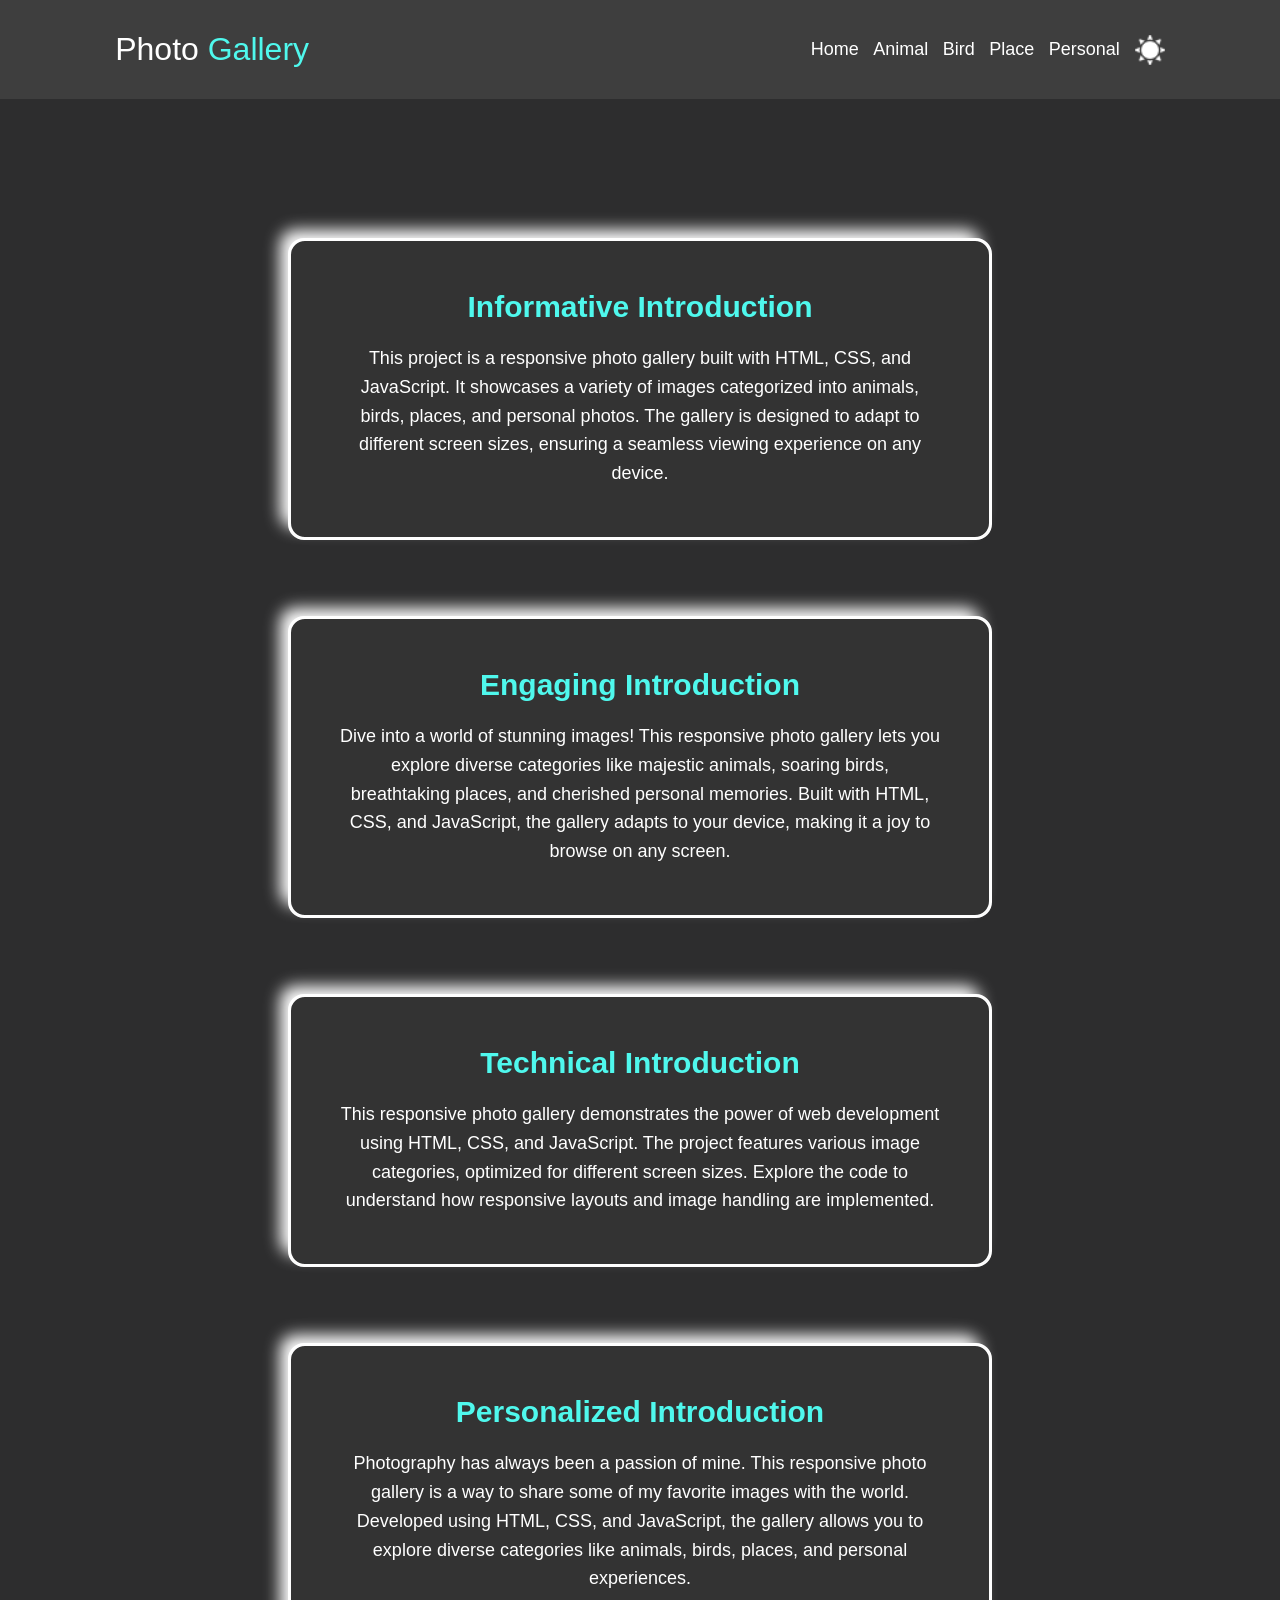
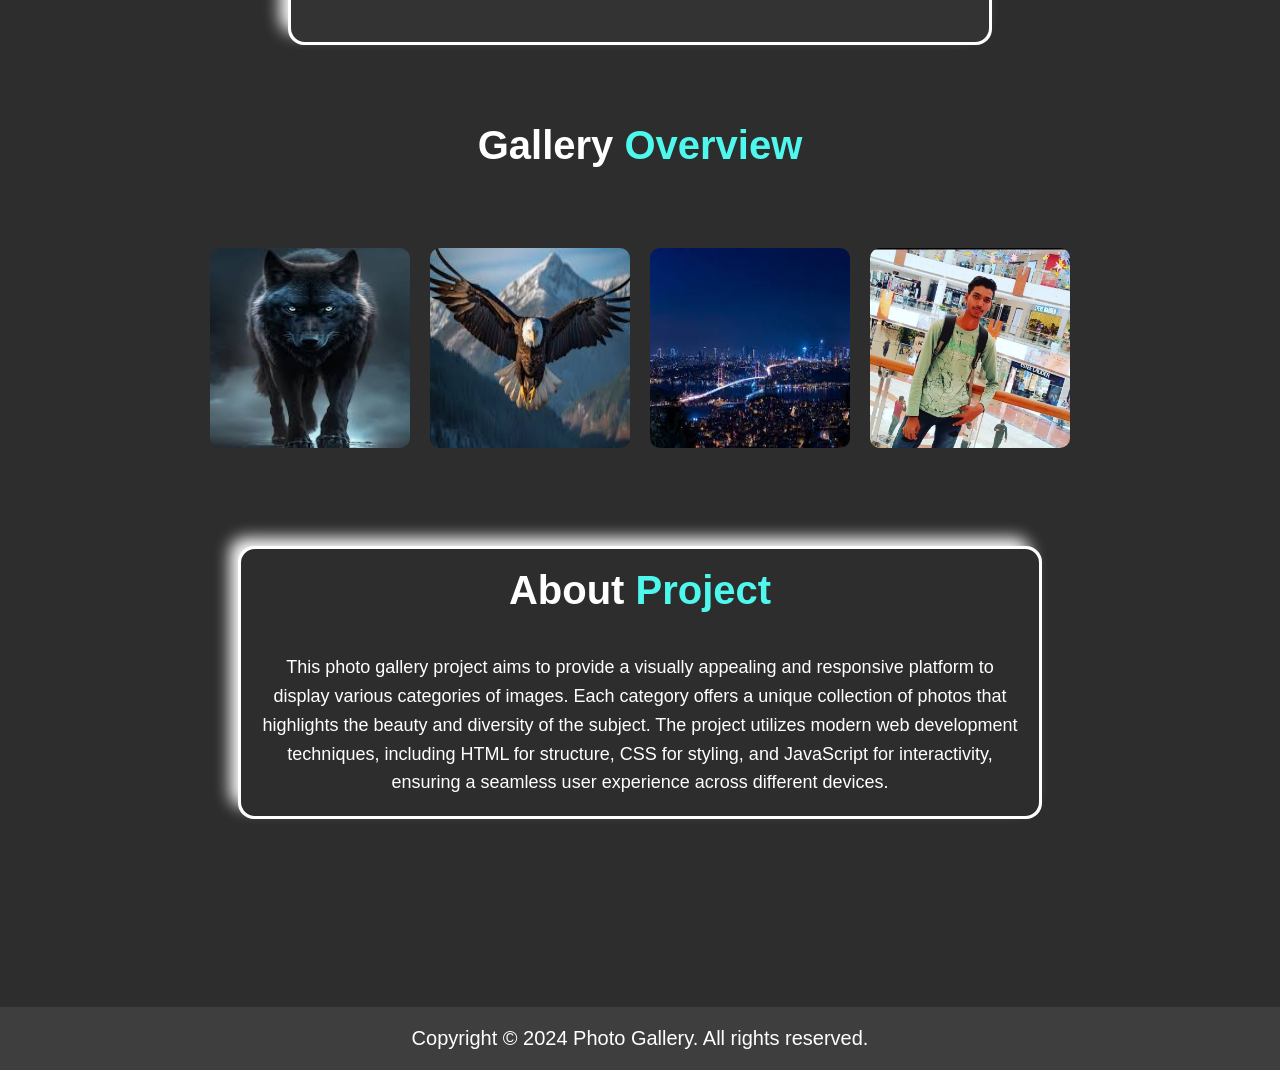
<file: NTCC/index.html>
<!DOCTYPE html>
<html lang="en">

<head>
    <meta charset="UTF-8">
    <meta name="viewport" content="width=device-width, initial-scale=1.0">
    <link rel="stylesheet" href="index.css">
    <title>Photo Gallery</title>
    <link rel="icon" href="wolf.jpeg">
</head>

<body>
        <header>
            <nav>
                <div class="container">
                    <div class="logo">
                        <a>Photo <span>Gallery</span></a>
                    </div>
                    <div class="item">
                        <div class="list">
                            <ul>
                                <li><a id="Home" href="#home">Home</a></li>
                                <li><a id="Animal" href="animal.html">Animal</a></li>
                                <li><a id="Bird" href="bird.html">Bird</a></li>
                                <li><a id="Place" href="place.html">Place</a></li>
                                <li><a id="Personal" href="personal.html">Personal</a></li>
                            </ul>
                        </div>
                        <div class="mode">
                            <input type="checkbox" checked="check" id="check">
                            <img id="sun" src="sun.png" alt="Light Mode" >
                            <img id="moon" src="moon.png" alt="Dark Mode">
                        </div>
                        <div class="hamburger">
                            <div class="bar"></div>
                        </div>
                    </div>
                </div>
            </nav>
        </header>

    <section class="introduction informative" id="home">
        <div class="container " id="top">
            <h1>Informative Introduction</h1>
            <p>This project is a responsive photo gallery built with HTML, CSS, and JavaScript. It showcases a variety of images categorized into animals, birds, places, and personal photos. The gallery is designed to adapt to different screen sizes, ensuring a seamless viewing experience on any device.</p>
        </div>

        <div class="container">
            <h1>Engaging Introduction</h1>
            <p>Dive into a world of stunning images! This responsive photo gallery lets you explore diverse categories like majestic animals, soaring birds, breathtaking places, and cherished personal memories. Built with HTML, CSS, and JavaScript, the gallery adapts to your device, making it a joy to browse on any screen.</p>
        </div>

        <div class="container">
            <h1>Technical Introduction</h1>
            <p>This responsive photo gallery demonstrates the power of web development using HTML, CSS, and JavaScript. The project features various image categories, optimized for different screen sizes. Explore the code to understand how responsive layouts and image handling are implemented.</p>
        </div>

        <div class="container">
            <h1>Personalized Introduction</h1>
            <p>Photography has always been a passion of mine. This responsive photo gallery is a way to share some of my favorite images with the world. Developed using HTML, CSS, and JavaScript, the gallery allows you to explore diverse categories like animals, birds, places, and personal experiences.</p>
        </div>
    </section>

    <section class="gallery-overview">
        <div class="container">
            <h2>Gallery <span>Overview</span></h2>
            <div class="gallery">
                <div class="gallery-item">
                    <a href="animal.html">
                        <img src="./Animal/wolf.jpeg" alt="Animal">
                        <div class="gallery-item-info">
                            <h3>Animals</h3>
                        </div>
                    </a>
                </div>
                <div class="gallery-item">
                    <a href="bird.html">
                        <img src="./Bird/bird9.jpeg" alt="Bird">
                        <div class="gallery-item-info">
                            <h3>Birds</h3>
                        </div>
                    </a>
                </div>
                <div class="gallery-item">
                    <a href="place.html">
                        <img src="./Place/istanbul.jpeg" alt="Place">
                        <div class="gallery-item-info">
                            <h3>Places</h3>
                        </div>
                    </a>
                </div>
                <div class="gallery-item">
                    <a href="personal.html">
                        <img src="profile pic2.jpg" alt="Personal">
                        <div class="gallery-item-info">
                            <h3>Personal</h3>
                        </div>
                    </a>
                </div>
            </div>
        </div>
    </section>

    <section class="about-project">
        <div class="container">
            <h2>About <span>Project</span></h2>
            <p>This photo gallery project aims to provide a visually appealing and responsive platform to display various categories of images. Each category offers a unique collection of photos that highlights the beauty and diversity of the subject. The project utilizes modern web development techniques, including HTML for structure, CSS for styling, and JavaScript for interactivity, ensuring a seamless user experience across different devices.</p>
        </div>
    </section>

    <footer>
        <div class="container">
            <p>Copyright &copy; 2024 Photo Gallery. All rights reserved.</p>
        </div>
    </footer>

    <script src="index.js"></script>
</body>

</html>
</file>
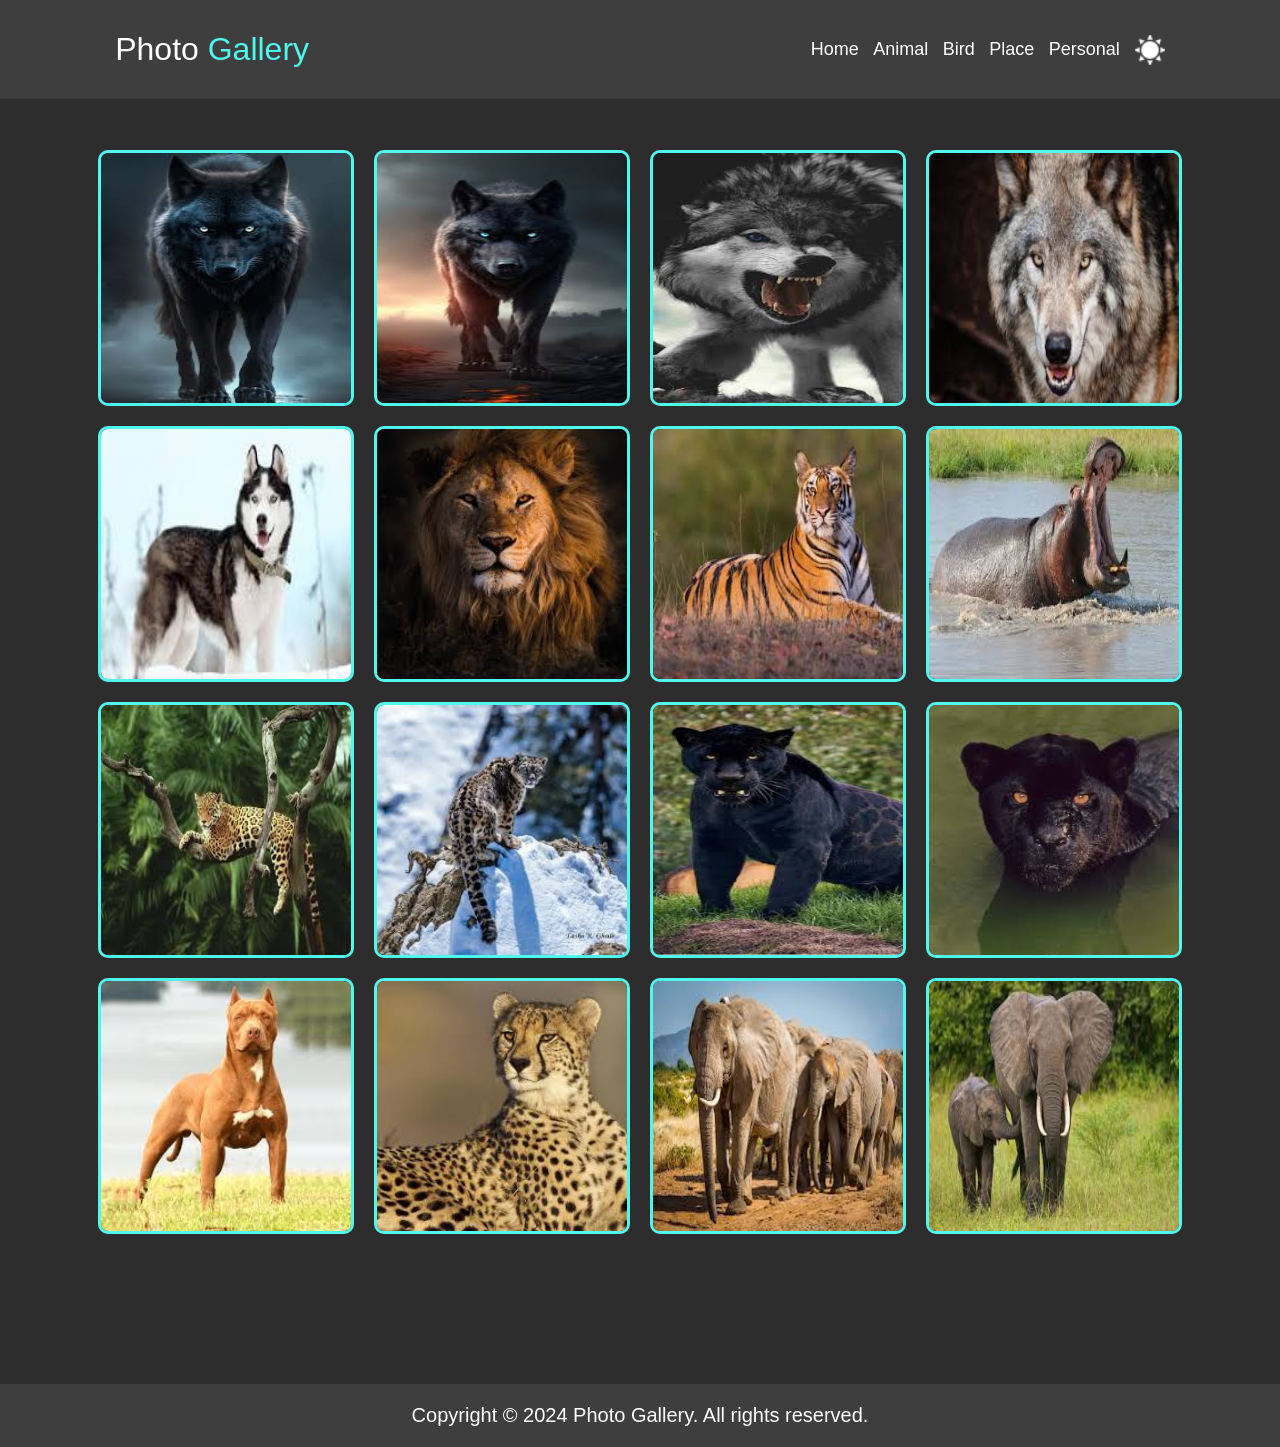
<file: NTCC/animal.html>
<!DOCTYPE html>
<html lang="en">

<head>
    <meta charset="UTF-8">
    <meta name="viewport" content="width=device-width, initial-scale=1.0">
    <title>Photo Gallery</title>
    <link rel="stylesheet" href="second.css">
</head>

<body>

    <header>
        <nav>
            <div class="container">
                <div class="logo">
                    <a>Photo <span>Gallery</span></a>
                </div>
                <div class="item">
                    <div class="list">
                        <ul>
                            <li><a id="Home" href="index.html">Home</a></li>
                            <li><a id="Animal" href="#animal">Animal</a></li>
                            <li><a id="Bird" href="bird.html">Bird</a></li>
                            <li><a id="Place" href="place.html">Place</a></li>
                            <li><a id="Personal" href="personal.html">Personal</a></li>
                        </ul>
                    </div>
                    <div class="mode">
                        <input type="checkbox" checked="check" id="check">
                        <img id="sun" src="sun.png" alt="Light Mode">
                        <img id="moon" src="moon.png" alt="Dark Mode">
                    </div>
                    <div class="hamburger">
                        <div class="bar"></div>
                    </div>
                </div>
            </div>
        </nav>
    </header>

    <main class="Animal" id="animal">
        <div class="photogallery">

            <div class="image">
                <img src="./Animal/wolf.jpeg" alt="Wolf">
            </div>
            <div class="image">
                <img src="./Animal/wolf1.jpeg" alt="Wolf">
            </div>

                <div class="image">
                    <img src="./Animal/wolf2.jpeg" alt="Wolf">
                </div>
                <div class="image">
                    <img src="./Animal/wolf3.jpeg" alt="Wolf">
                </div>

                <div class="image">
                    <div>
                        <img src="./Animal/husky.jpeg" alt="Husky">
                    </div>
                </div>
                <div class="image">
                    <div>
                        <img src="./Animal/lion.jpeg" alt="Lion">
                    </div>
                </div>
                <div class="image">
                    <div>
                        <img src="./Animal/tiger.jpeg" alt="Tiger">
                    </div>
                </div>
                <div class="image">
                    <div>
                        <img src="./Animal/hipo.jpeg" alt="Hipo">
                    </div>
                </div>

                <div class="image">
                    <div>
                        <img src="./Animal/jaguar.jpeg" alt="Jaguar">
                    </div>
                </div>
                <div class="image">
                    <div>
                        <img src="./Animal/snowleapad.jpeg" alt="Snowleapad">
                    </div>
                </div>
                <div class="image">
                    <div>
                        <img src="./Animal/black panther.jpeg" alt="Black Panther">
                    </div>
                </div>
                <div class="image">
                    <div>
                        <img src="./Animal/black panther (2).jpeg" alt="Black Panther">
                    </div>
                </div>

                <div class="image">
                    <div>
                        <img src="./Animal/pitbull.jpeg" alt="Pitbull">
                    </div>
                </div>
                <div class="image">
                    <div>
                        <img src="./Animal/cheeta.jpeg" alt="Cheeta">
                    </div>
                </div>
                
                <div class="image">
                    <div>
                        <img src="./Animal/elephant.jpeg" alt="Elephant">
                    </div>
                </div>
                <div class="image">
                    <div>
                        <img src="./Animal/elephant2.jpeg" alt="Elephant">
                    </div>
                </div>

        </div>
    </main>

    <footer>
        <div class="container">
            <p>Copyright &copy; 2024 Photo Gallery. All rights reserved.</p>
        </div>
    </footer>

    <script src="index.js"></script>

</body>

</html>
</file>
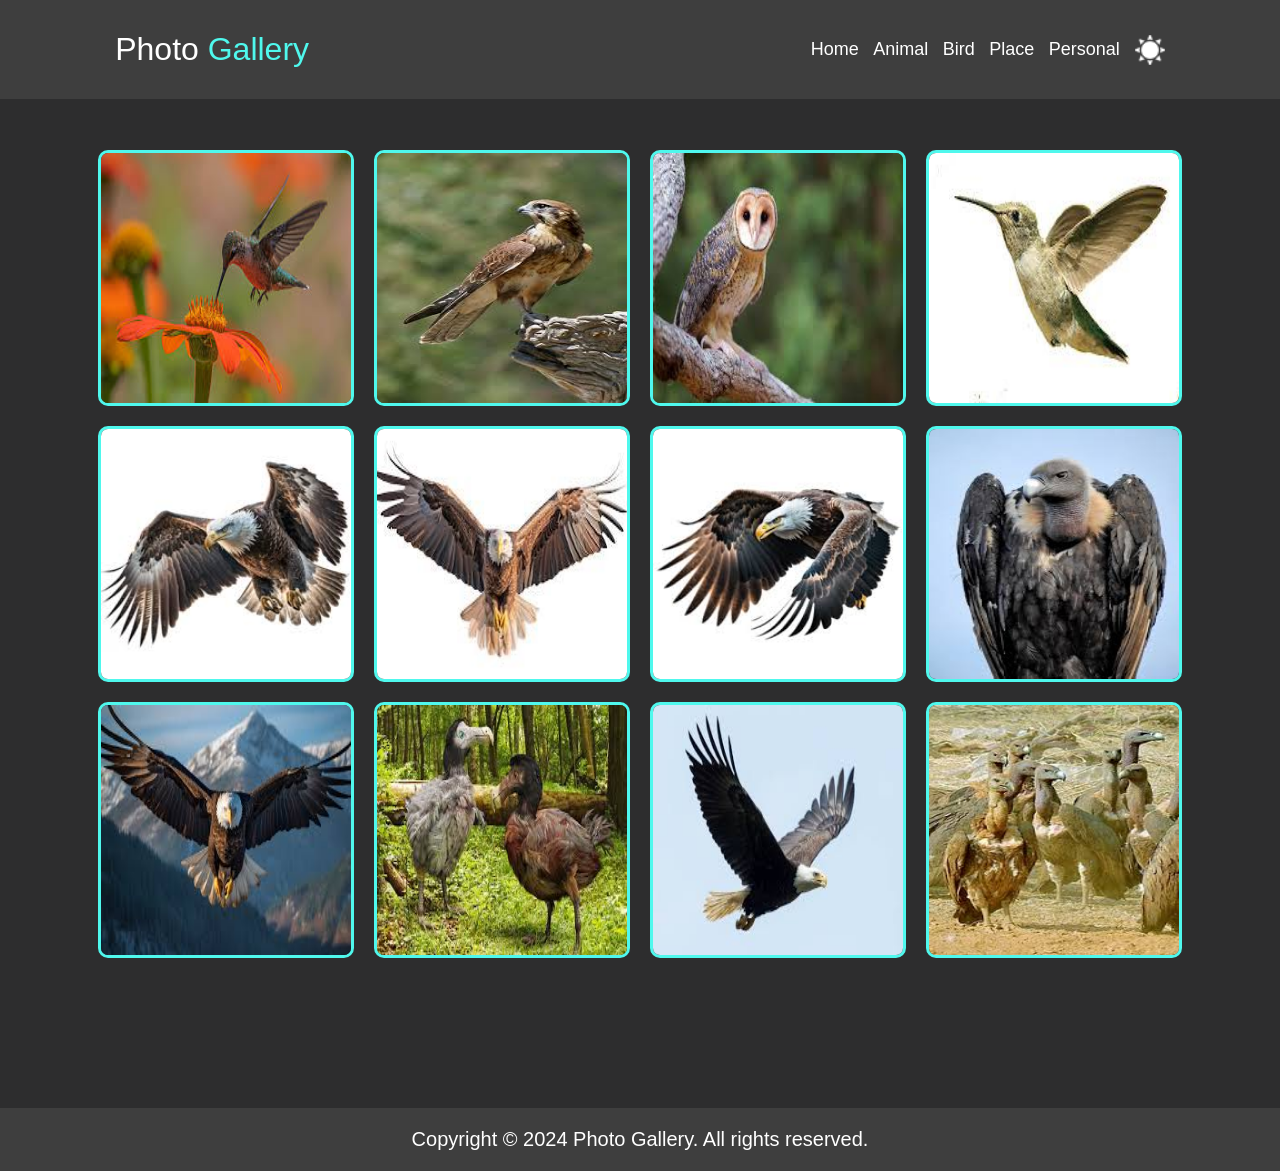
<file: NTCC/bird.html>
<!DOCTYPE html>
<html lang="en">
<head>
    <meta charset="UTF-8">
    <meta name="viewport" content="width=device-width, initial-scale=1.0">
    <title>Document</title>
    <link rel="stylesheet" href="second.css">
</head>
<body>
    <header>
        <nav>
            <div class="container">
                <div class="logo">
                    <a>Photo <span>Gallery</span></a>
                </div>
                <div class="item">
                    <div class="list">
                        <ul>
                            <li><a id="Home" href="index.html">Home</a></li>
                            <li><a id="Animal" href="animal.html">Animal</a></li>
                            <li><a id="Bird" href="#bird">Bird</a></li>
                            <li><a id="Place" href="place.html">Place</a></li>
                            <li><a id="Personal" href="personal.html">Personal</a></li>
                        </ul>
                    </div>
                    <div class="mode">
                        <input type="checkbox" checked="check" id="check">
                        <img id="sun" src="sun.png" alt="Light Mode">
                        <img id="moon" src="moon.png" alt="Dark Mode">
                    </div>
                    <div class="hamburger">
                        <div class="bar"></div>
                    </div>
                </div>
            </div>
        </nav>
    </header>

<main class="Animal" id="bird">
    <div class="photogallery">
        <div class="image">
            <img src="./Bird/bird1.jpeg" alt="bird">
        </div>
        <div class="image">
            <img src="./Bird/bird2.jpeg" alt="bird">
        </div>
        <div class="image">
            <img src="./Bird/bird3.jpeg" alt="bird">
        </div>
        <div class="image">
            <img src="./Bird/bird4.jpeg" alt="bird">
        </div>
        <div class="image">
            <img src="./Bird/bird5.jpeg" alt="bird">
        </div>
        <div class="image">
            <img src="./Bird/bird6.jpeg" alt="bird">
        </div>
        <div class="image">
            <img src="./Bird/bird7.jpeg" alt="bird">
        </div>
        <div class="image">
            <img src="./Bird/bird8.jpeg" alt="bird">
        </div>
        <div class="image">
            <img src="./Bird/bird9.jpeg" alt="bird">
        </div>
        <div class="image">
            <img src="./Bird/bird10.jpeg" alt="bird">
        </div>
        <div class="image">
            <img src="./Bird/bird11.jpeg" alt="bird">
        </div>
        <div class="image">
            <img src="./Bird/bird12.jpeg" alt="bird">
        </div>

    </div>
</main>

    <footer>
        <div class="container">
            <p>Copyright &copy; 2024 Photo Gallery. All rights reserved.</p>
        </div>
    </footer>

    <script src="index.js"></script>
</body>
</html>
</file>
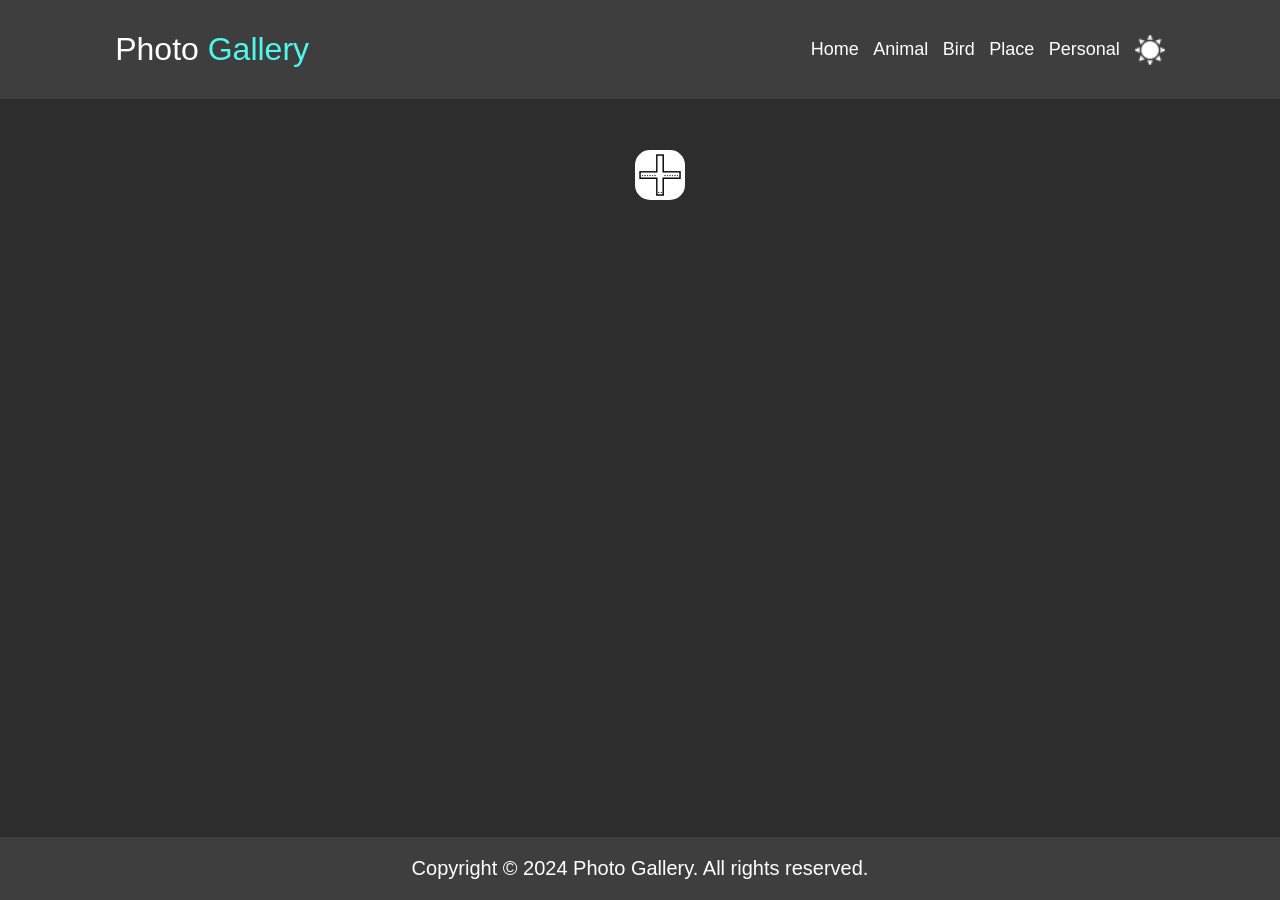
<file: NTCC/personal.html>
<!DOCTYPE html>
<html lang="en">
<head>
    <meta charset="UTF-8">
    <meta name="viewport" content="width=device-width, initial-scale=1.0">
    <title>Document</title>
    <link rel="stylesheet" href="personal.css">
</head>
<body>
    <header>
        <nav>
            <div class="container">
                <div class="logo">
                    <a>Photo <span>Gallery</span></a>
                </div>
                <div class="item">
                    <div class="list">
                        <ul>
                            <li><a id="Home" href="index.html">Home</a></li>
                            <li><a id="Animal" href="animal.html">Animal</a></li>
                            <li><a id="Bird" href="bird.html">Bird</a></li>
                            <li><a id="Place" href="place.html">Place</a></li>
                            <li><a id="Personal" href="#personal.html">Personal</a></li>
                        </ul>
                    </div>
                    <div class="mode">
                        <input type="checkbox" checked="check" id="check">
                        <img id="sun" src="sun.png" alt="Light Mode">
                        <img id="moon" src="moon.png" alt="Dark Mode">
                    </div>
                    <div class="hamburger">
                        <div class="bar"></div>
                    </div>
                </div>
            </div>
        </nav>
    </header>
    <main class="Main">
            <input type="file" id="photoInput" accept="image/*" multiple>
            <div class="combine">
                <div id="imageContainer"></div>
                <img src="plus.png" id="addButton" alt="Add Pic">
            </div>
    </main>
    <footer>
        <div class="container">
            <p>Copyright &copy; 2024 Photo Gallery. All rights reserved.</p>
        </div>
    </footer>
    <script src="personal.js"></script>
</body>
</html>
</file>
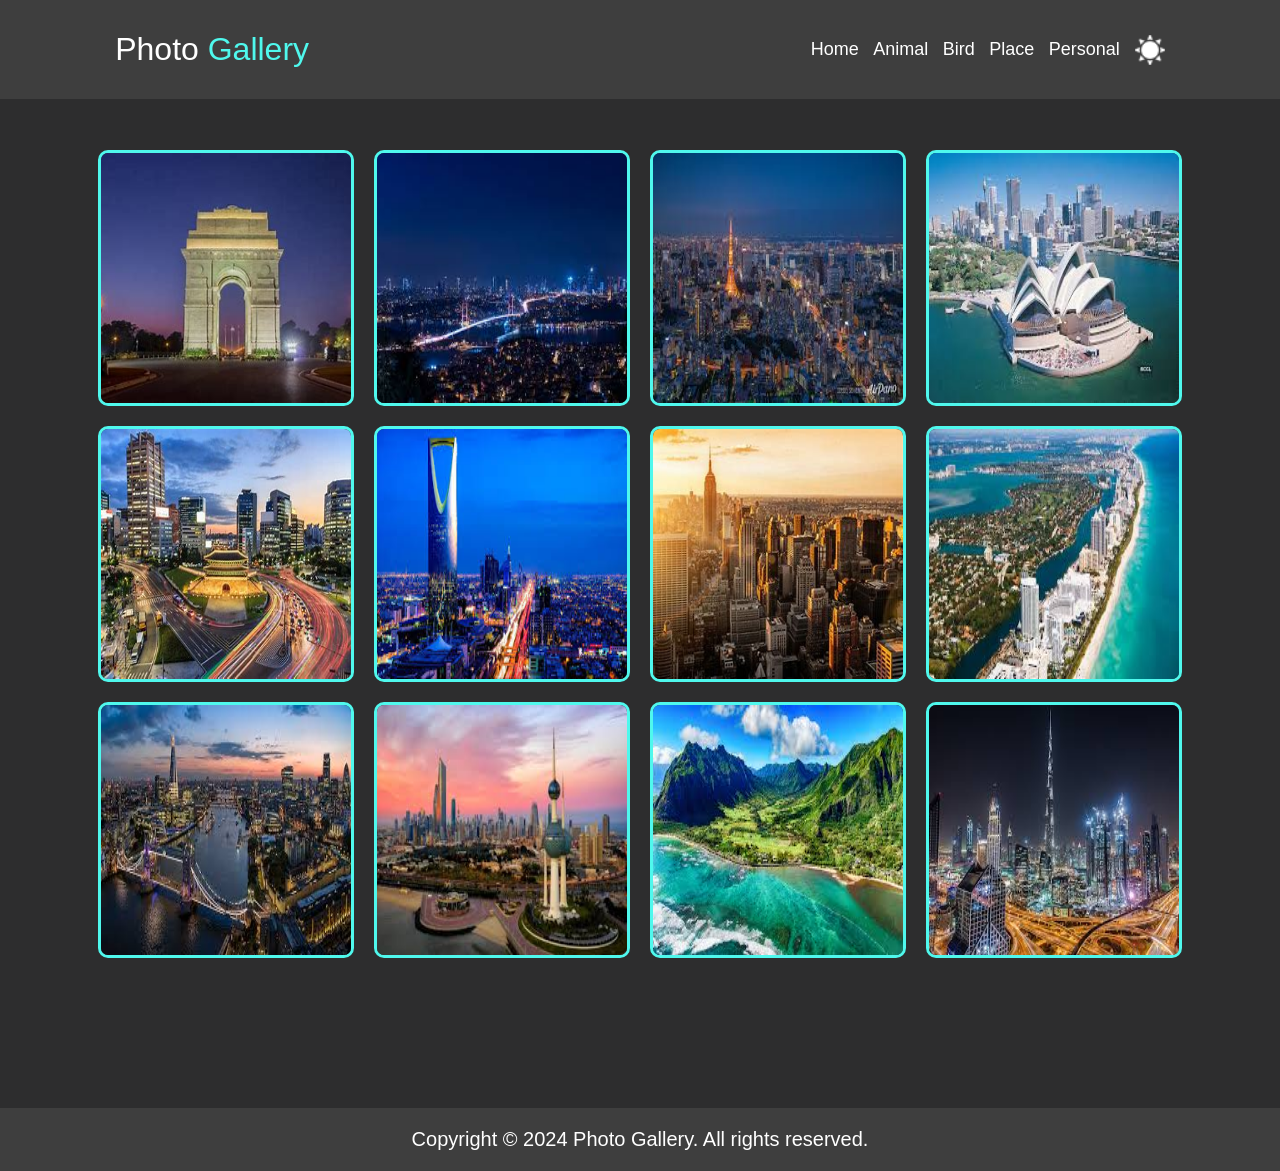
<file: NTCC/place.html>
<!DOCTYPE html>
<html lang="en">

<head>
    <meta charset="UTF-8">
    <meta name="viewport" content="width=device-width, initial-scale=1.0">
    <title>Photo Gallery</title>
    <link rel="stylesheet" href="second.css">
</head>

<body>

    <header>
        <nav>
            <div class="container">
                <div class="logo">
                    <a>Photo <span>Gallery</span></a>
                </div>
                <div class="item">
                    <div class="list">
                        <ul>
                            <li><a id="Home" href="index.html">Home</a></li>
                            <li><a id="Animal" href="animal.html">Animal</a></li>
                            <li><a id="Bird" href="bird.html">Bird</a></li>
                            <li><a id="Place" href="#place">Place</a></li>
                            <li><a id="Personal" href="personal.html">Personal</a></li>
                        </ul>
                    </div>
                    <div class="mode">
                        <input type="checkbox" checked="check" id="check">
                        <img id="sun" src="sun.png" alt="Light Mode">
                        <img id="moon" src="moon.png" alt="Dark Mode">
                    </div>
                    <div class="hamburger">
                        <div class="bar"></div>
                    </div>
                </div>
            </div>
        </nav>
    </header>

    <main class="Animal" id="place">
        <div class="photogallery">

            <div class="image">
                <img src="./Place/Delhi.jpg" alt="Delhi">
            </div>
            <div class="image">
                <img src="./Place/istanbul.jpeg" alt="Wolf">
            </div>

                <div class="image">
                    <img src="./Place/Tokyo.jpg" alt="Wolf">
                </div>
                <div class="image">
                    <img src="./Place/Sydney.jpg" alt="Wolf">
                </div>

                <div class="image">
                    <div>
                        <img src="./Place/South korea.jpg" alt="Husky">
                    </div>
                </div>
                <div class="image">
                    <div>
                        <img src="./Place/riyadh.jpg" alt="Lion">
                    </div>
                </div>
                <div class="image">
                    <div>
                        <img src="./Place/New York.jpg" alt="Tiger">
                    </div>
                </div>
                <div class="image">
                    <div>
                        <img src="./Place/miami florida.jpg" alt="Hipo">
                    </div>
                </div>

                <div class="image">
                    <div>
                        <img src="./Place/london.jpg" alt="Jaguar">
                    </div>
                </div>
                <div class="image">
                    <div>
                        <img src="./Place/kuwati.jpg" alt="Snowleapad">
                    </div>
                </div>
                <div class="image">
                    <div>
                        <img src="./Place/Hawai.jpg" alt="Black Panther">
                    </div>
                </div>
                <div class="image">
                    <div>
                        <img src="./Place/dubai.jpg" alt="Black Panther">
                    </div>
                </div>

        </div>
    </main>

    <footer>
        <div class="container">
            <p>Copyright &copy; 2024 Photo Gallery. All rights reserved.</p>
        </div>
    </footer>

    <script src="index.js"></script>

</body>

</html>
</file>
<file: NTCC/index.css>
* {
    padding: 0%;
    margin: 0%;
    box-sizing: border-box;
    scroll-behavior: smooth;
    font-family: "Rubik", sans-serif;
}

:root {
    --text-color: #fff;
    --color: #4ff8ed;
    --bg-color: #2d2d2e;
    --first: #fff;
    --second: #000;
    --mob-color: #363636;
    --box-bg: #333;
    --clr-bg: #3e3e3e;
    --place-clr: #afafaf;
}

body.dark-mode {
    --text-color: #222;
    --bg-color: #f2f2f2;
    --first: #222;
    --second: #fff;
    --mob-color: #eae6e6;
    --box-bg: #e5e5e5;
    --clr-bg: #e5e5e5;
    --place-clr: #6b6b6b;
}

body {
    background-color: var(--bg-color);
}

section {
    padding: 20rem 9% 5rem;
}

.container {
    max-width: 1250px;
    width: 100%;
    margin: 0 auto;
}

header nav {
    position: fixed;
    width: 100%;
    height: 99px;
    top: 0;
    left: 0;
    padding: 0 9%;
    z-index: 99;
    background-color: var(--clr-bg);
    align-content: center;
}

header nav .container {
    display: flex;
    justify-content: space-between;
    align-items: center;
}

header nav .container .logo {
    font-size: 2rem;
    color: var(--first);
}

header nav .container .logo span {
    color: var(--color);
}

header nav .container .item {
    display: flex;
    justify-content: space-between;
    align-items: center;
}

header nav .container .list ul li {
    display: inline;
    align-items: center;
    margin-left: 10px;
    position: relative;
    list-style: none;
    font-size: 18px;
    font-weight: 500;
    transition: 0.3s ease;
}

#Home, #Animal, #Bird, #Place, #Personal {
    color: var(--first);
    text-decoration: none;
}

#Home:hover, #Animal:hover, #Bird:hover, #Place:hover, #Personal:hover {
    color: var(--color);
}


header nav .container .list ul li a:hover::before {
    width: 100%;
}

header nav .container .list ul li a::before {
    content: "";
    position: absolute;
    bottom: -7px;
    left: 0;
    width: 0;
    height: 2.5px;
    background: var(--color);
    transition: 0.3s ease;
}

header nav .container .mode {
    margin-left: 15px;
}

header nav .container .mode img {
    width: 30px;
    height: 30px;
}

#sun,
#moon {
    animation: animate 0.3s;
}

#sun {
    display: block;
}

#moon{
    display: none;
}

@keyframes animate {
    0% {
        transform: rotate(-360deg) scale(0);
        opacity: 0;
    }

    75% {
        transform: rotate(25deg);
    }
}

#check{
    display: none;
}

header nav .container .item .hamburger{
    display: none;
    position: relative;
    width: 30px;
    -webkit-appearance: none;
    -moz-appearance: none;
    appearance: none;
    cursor: pointer;
    border: none;
    outline: none;
    background: none;
    scale: 1;
    margin: 0 0 0 15px;
    padding: 0;
}

.item .hamburger .bar,
.item .hamburger::after,
.item .hamburger::before{
    content: "";
    display: block;
    height: 3.5px;
    width: 100%;
    background-color: var(--first);
    margin: 3px;
    transition: 0.4s;
}

.item .hamburger.active::before{
    transform: rotate(-45deg) translate(-8px, 4px);
}

.item .hamburger.hamburger.active::after{
    transform: rotate(45deg) translate(-8px, -4px);
}

.item .hamburger.active .bar{
    opacity: 0;
}


.introduction {
    padding: 40px 0;
    text-align: center;
    margin-top: 100px;
    color: var(--first);
    display: flex;
    flex-direction: column;
    gap: 5rem;
    
}

.introduction #top{
    margin-top: 100px;
}

.introduction .container {
    max-width: 700px;
    margin: 0 auto;
    outline: auto var(--first);
    padding: 50px;
    background-color: var(--box-bg);
    box-shadow: -10px -10px 1em var(--first);
    border-radius: 15px;
    transition: all 0.8s ease;
}

.introduction h1 {
    margin-bottom: 20px;
    color: var(--color);
    font-size: 30px;
}

.introduction p {
    font-size: 18px;
    line-height: 1.6;
}

.introduction .container:hover{
    outline: auto var(--color);
    box-shadow: 10px 10px 1em var(--color);
    transform: translateY(-10px);
    transition: all 0.8s ease;
}


.gallery-overview {
    padding: 40px 0;
}

.gallery-overview .container {
    max-width: 1000px;
    margin: 0 auto;
}

.gallery-overview .container h2 {
    text-align: center;
    margin-bottom: 80px;
    font-size: 40px;
    color: var(--first);
}

.gallery-overview .container h2 span{
    color: var(--color);
}

.gallery {
    display: flex;
    flex-wrap: wrap;
    gap: 20px;
    justify-content: center;
}

.gallery-item {
    position: relative;
    overflow: hidden;
    border-radius: 10px;
}

.gallery-item img {
    width: 200px;
    height: 200px;
    display: block;
    transition: transform 0.3s ease;
}

.gallery-item:hover img {
    transform: scale(1.1);
}

.gallery-item-info {
    position: absolute;
    bottom: 0;
    left: 0;
    right: 0;
    background: rgba(0, 0, 0, 0.7);
    color: #fff;
    text-align: center;
    padding: 10px;
    opacity: 0;
    transition: opacity 0.3s ease;
}

.gallery-item:hover .gallery-item-info {
    opacity: 1;
}

.about-project{
    
    padding: 40px 0;
    text-align: center;
    margin-top: 20px;
    color: var(--first);
    display: flex;
    justify-content: center;
    align-items: center;
    gap: 5rem;
}

.about-project .container{
    outline: auto;
    padding: 20px;
    width: 800px;
    border-radius: 15px;
    box-shadow: -10px -10px 1rem var(--first);
    margin-bottom: 150px;
    transition: all 0.8s ease;
}

.about-project .container:hover{
    outline: auto var(--color);
    box-shadow: 10px 10px 1rem var(--color);
    transform: translateY(-10px);
    transition: all 0.8s ease;
}

.about-project .container h2{
    text-align: center;
    margin-bottom: 40px;
    font-size: 40px;
}

.about-project .container h2 span{
    color: var(--color);
}

.about-project .container p{
    font-size: 18px;
    line-height: 1.6;
}

footer{
    width: 100%;
    padding: 20px;
    background-color: var(--clr-bg);
    color: var(--first);
    text-align: center;
    font-size: 20px;
}

@media (max-width:1200px) {
    body section {
        padding: 8rem 5% 2rem;
    }

    header {
        background: var(--mob-color);
        position: sticky;
        top: 0;
        padding: 0 5%;
        z-index: 9;
    }

    header nav .container .item .hamburger {
        display: block;
    }

    

    header nav .container .item .list ul {
        display: none; /* Hide by default */
        position: fixed;
        top: 89px;
        left: 0;
        max-width: 60%;
        width: 100%;
        height: 100vh;
        background: var(--mob-color);
        align-items: flex-start;
        justify-content: flex-start;
        flex-direction: column;
        gap: 30px;
        padding: 2rem 5% 0;
        transition: 0.3s ease;
    }

    header nav .container .item .list ul.active {
        display: flex;
        flex-direction: column;
        flex-wrap: wrap;
    }

    header nav .container .item .list ul li a {
        font-size: 22px;
    }
}
</file>
<file: NTCC/second.css>
* {
    padding: 0%;
    margin: 0%;
    box-sizing: border-box;
    scroll-behavior: smooth;
    font-family: "Rubik", sans-serif;
}

:root {
    --text-color: #fff;
    --color: #4ff8ed;
    --bg-color: #2d2d2e;
    --first: #fff;
    --second: #000;
    --mob-color: #363636;
    --box-bg: #333;
    --clr-bg: #3e3e3e;
    --place-clr: #afafaf;
}

body.dark-mode {
    --text-color: #222;
    --bg-color: #f2f2f2;
    --first: #222;
    --second: #fff;
    --mob-color: #eae6e6;
    --box-bg: #e5e5e5;
    --clr-bg: #e5e5e5;
    --place-clr: #6b6b6b;
}

body {
    background-color: var(--bg-color);
    display: flex;
    flex-direction: column;
}

section {
    padding: 20rem 9% 5rem;
}

.container {
    max-width: 1250px;
    width: 100%;
    margin: 0 auto;
}

header nav {
    position: fixed;
    background-color: var(--clr-bg);
    width: 100%;
    height: 99px;
    top: 0;
    left: 0;
    padding: 0 9%;
    z-index: 99;
    align-content: center;
}

header nav .container {
    display: flex;
    justify-content: space-between;
    align-items: center;
}

header nav .container .logo {
    color: var(--first);
    font-size: 2rem;
}

header nav .container .logo span {
    color: var(--color);
}


header nav .container .item {
    display: flex;
    justify-content: space-between;
    align-items: center;
}

header nav .container .item .list ul li {
    position: relative;
    display: inline;
    align-items: center;
    list-style: none;
    margin-left: 10px;
    font-size: 18px;
    font-weight: 500;
    transition: 0.3s ease;
}

#Home,
#Animal,
#Bird,
#Place,
#Personal {
    color: var(--first);
    text-decoration: none;
}

#Home:hover,
#Animal:hover,
#Bird:hover,
#Place:hover,
#Personal:hover {
    color: var(--color);
}

header nav .container .item .list ul li a:hover::before {
    width: 100%;
}

header nav .container .item .list ul li a::before {
    content: "";
    position: absolute;
    width: 0;
    left: 0;
    bottom: -7px;
    height: 2.5px;
    background: var(--color);
    transition: 0.3s ease;
}


header nav .container .item .mode {
    display: flex;
    margin-left: 15px;
}

header nav .container .item .hamburger{
    display: none;
    position: relative;
    width: 30px;
    -webkit-appearance: none;
    -moz-appearance: none;
    appearance: none;
    cursor: pointer;
    border: none;
    outline: none;
    background: none;
    scale: 1;
    margin: 0 0 0 15px;
    padding: 0;
}

@keyframes animate {
    0% {
        transform: rotate(-360deg) scale(0);
        opacity: 0;
    }

    75% {
        transform: rotate(25deg);
    }
}

#sun,
#moon {
    width: 30px;
    height: 30px;
    animation: animate 0.5s;
}

#moon {
    display: none;
}

#sun {
    display: block;
}

#check {
    display: none;
}

header nav .container .item .hamburger {
    width: 30px;
}

.item .hamburger .bar,
.item .hamburger::after,
.item .hamburger::before {
    content: '';
    display: block;
    height: 3.5px;
    width: 100%;
    background-color: var(--first);
    margin: 3px;
    transition: 0.5s;
}

.item .hamburger.active::before {
    transform: rotate(-45deg) translate(-8px, 4px);
}

.item .hamburger.active::after {
    transform: rotate(45deg) translate(-8px, 4px);
}

.item .hamburger.active .bar {
    opacity: 0;
}


main .photogallery{
    width: 1100;
    display: flex;
    flex-wrap: wrap;
    justify-content: center;
    align-items: center;
    margin-top: 100px;
    gap: 20px;
    padding: 50px;
    margin-bottom: 100px;
}


main .photogallery  .image{
    overflow: hidden;
    border-radius: 10px;
    border: 3px solid var(--color);
    background-color: var(--bg-color);
}

main .photogallery  .image img{
    height: 250px;
    width: 250px;
    display: block;
    transition: transform 0.3s ease;
}

main .photogallery .image:hover img{
    transform: scale(1.15);
}

footer{
    width: 100%;
    padding: 20px;
    background-color: var(--clr-bg);
    color: var(--first);
    text-align: center;
    font-size: 20px;
}

@media (max-width: 1200px){
    main .photogallery{
        width: 1000;
        display: flex;
        flex-wrap: wrap;
        justify-content: center;
        align-items: center;
        margin-top: 100px;
        gap: 20px;
        padding: 50px 80px 100px 80px;
        margin-bottom: 100px;
    }

    main .photogallery  .image img{
        height: 300px;
        width: 300px;
        display: block;
        transition: transform 0.3s ease;
    }

    body section {
        padding: 8rem 5% 2rem;
    }

    header {
        background: var(--mob-color);
        position: sticky;
        top: 0;
        padding: 0 5%;
        z-index: 9;
    }

    header nav .container .item .hamburger {
        display: block;
    }

    header nav .container .item .list ul {
        display: none; /* Hide by default */
        position: fixed;
        top: 89px;
        left: 0;
        max-width: 60%;
        width: 100%;
        height: 100vh;
        background: var(--mob-color);
        align-items: flex-start;
        justify-content: flex-start;
        flex-direction: column;
        gap: 30px;
        padding: 2rem 5% 0;
        transition: 0.3s ease;
    }

    header nav .container .item .list ul.active {
        display: flex;
        flex-direction: column;
        flex-wrap: wrap;
    }

    header nav .container .item .list ul li a {
        font-size: 22px;
    }
}

@media (width < 808px){
    main .photogallery{
        width: 700;
        display: flex;
        flex-wrap: wrap;
        justify-content: center;
        align-items: center;
        margin-top: 100px;
        gap: 20px;
        padding: 50px;
        margin-bottom: 100px;
    }

    main .photogallery  .image img{
        height: 300px;
        width: 300px;
        display: block;
        transition: transform 0.3s ease;
    }
    body section {
        padding: 8rem 5% 2rem;
    }

    header {
        background: var(--mob-color);
        position: sticky;
        top: 0;
        padding: 0 5%;
        z-index: 9;
    }

    header nav .container .item .list ul {
        display: none; /* Hide by default */
        position: fixed;
        top: 89px;
        left: 0;
        max-width: 60%;
        width: 100%;
        height: 100vh;
        background: var(--mob-color);
        align-items: flex-start;
        justify-content: flex-start;
        flex-direction: column;
        gap: 30px;
        padding: 2rem 5% 0;
        transition: 0.3s ease;
    }

    header nav .container .item .list ul.active {
        display: flex;
        flex-direction: column;
        flex-wrap: wrap;
    }

    header nav .container .item .list ul li a {
        font-size: 22px;
    }
}

@media (width < 430px){
    main > .photogallery{
        width: 400px;
        display: flex;
        flex-direction: column;
        justify-content: center;
        align-items: center;
        margin-top: 100px;
        gap: 20px;
        padding: 50px;
        margin-bottom: 100px;
    }

    main .photogallery > .image > img{
        height: 300px;
        width: 300px;
        display: block;
        transition: transform 0.3s ease;
    }

    footer .container{
        width: 100%;
        padding: 20px;
        background-color: var(--clr-bg);
        color: var(--first);
        text-align: center;
        font-size: 18px;
    }

    body section {
        padding: 8rem 5% 2rem;
    }

    header {
        background: var(--mob-color);
        position: sticky;
        top: 0;
        padding: 0 5%;
        z-index: 9;
    }

    header nav .container .item .hamburger {
        display: block;
    }
    header nav .container .item .list ul {
        display: none; /* Hide by default */
        position: fixed;
        top: 89px;
        left: 0;
        max-width: 60%;
        width: 100%;
        height: 100vh;
        background: var(--mob-color);
        align-items: flex-start;
        justify-content: flex-start;
        flex-direction: column;
        gap: 30px;
        padding: 2rem 5% 0;
        transition: 0.3s ease;
    }

    header nav .container .item .list ul.active {
        display: flex;
        flex-direction: column;
        flex-wrap: wrap;
    }

    header nav .container .item .list ul li a {
        font-size: 22px;
    }
}
</file>
<file: NTCC/personal.css>
* {
    padding: 0;
    margin: 0;
    box-sizing: border-box;
    scroll-behavior: smooth;
    font-family: "Rubik", sans-serif;
}

:root {
    --text-color: #fff;
    --color: #4ff8ed;
    --bg-color: #2d2d2e;
    --first: #fff;
    --second: #000;
    --mob-color: #363636;
    --box-bg: #333;
    --clr-bg: #3e3e3e;
    --place-clr: #afafaf;
}

body.dark-mode {
    --text-color: #222;
    --bg-color: #f2f2f2;
    --first: #222;
    --second: #fff;
    --mob-color: #eae6e6;
    --box-bg: #e5e5e5;
    --clr-bg: #e5e5e5;
    --place-clr: #6b6b6b;
}

body {
    background-color: var(--bg-color);
    display: flex;
    flex-direction: column;
    height: 100vh;
}

.container {
    max-width: 1250px;
    width: 100%;
    margin: 0 auto;
}

header nav {
    position: fixed;
    background-color: var(--clr-bg);
    width: 100%;
    height: 99px;
    top: 0;
    left: 0;
    padding: 0 9%;
    z-index: 99;
    align-content: center;
}

header nav .container {
    display: flex;
    justify-content: space-between;
    align-items: center;
}

header nav .container .logo {
    color: var(--first);
    font-size: 2rem;
}

header nav .container .logo span {
    color: var(--color);
}

header nav .container .item {
    display: flex;
    justify-content: space-between;
    align-items: center;
}

header nav .container .item .list ul li {
    position: relative;
    display: inline;
    align-items: center;
    list-style: none;
    margin-left: 10px;
    font-size: 18px;
    font-weight: 500;
    transition: 0.3s ease;
}

#Home,
#Animal,
#Bird,
#Place,
#Personal {
    color: var(--first);
    text-decoration: none;
}

#Home:hover,
#Animal:hover,
#Bird:hover,
#Place:hover,
#Personal:hover {
    color: var(--color);
}

header nav .container .item .list ul li a:hover::before {
    width: 100%;
}

header nav .container .item .list ul li a::before {
    content: "";
    position: absolute;
    width: 0;
    left: 0;
    bottom: -7px;
    height: 2.5px;
    background: var(--color);
    transition: 0.3s ease;
}

header nav .container .item .mode {
    display: flex;
    margin-left: 15px;
}

header nav .container .item .hamburger{
    display: none;
    position: relative;
    width: 30px;
    -webkit-appearance: none;
    -moz-appearance: none;
    appearance: none;
    cursor: pointer;
    border: none;
    outline: none;
    background: none;
    scale: 1;
    margin: 0 0 0 15px;
    padding: 0;
}

@keyframes animate {
    0% {
        transform: rotate(-360deg) scale(0);
        opacity: 0;
    }
    75% {
        transform: rotate(25deg);
    }
}

#sun,
#moon {
    width: 30px;
    height: 30px;
    position: relative;
    animation: animate 0.5s;
}

#moon {
    display: none;
}

#sun {
    display: block;
}

#check {
    display: none;
}

header nav .container .item .hamburger {
    width: 30px;
}

.item .hamburger .bar,
.item .hamburger::after,
.item .hamburger::before {
    content: '';
    display: block;
    height: 3.5px;
    width: 100%;
    background-color: var(--first);
    margin: 3px;
    transition: 0.5s;
}

.item .hamburger.active::before {
    transform: rotate(-45deg) translate(-8px, 4px);
}

.item .hamburger.active::after {
    transform: rotate(45deg) translate(-8px, 4px);
}

.item .hamburger.active .bar {
    opacity: 0;
}

main {
    margin-top: 150px;
    display: flex;
    flex-direction: row;
    flex-wrap: wrap;
    justify-content: center;
    align-content: center;
    align-items: center;
}

main #photoInput {
    display: none;
}

main .combine {
    display: flex;
    gap: 20px;
}

.delete-btn {
    position: absolute;
    top: 5px;
    right: 5px;
    width: 20px;
    height: 20px;
    cursor: pointer;
    background: url('dustbin.png');
    background-size: contain;
    border: none;
    padding: 0;
}

main .combine #addButton {
    width: 50px;
    height: 50px;
    justify-content: center;
    align-items: center;
    align-content: center;
    text-align: center;
    background-color: var(--first);
    border-radius: 15px;
    position: sticky;
    top: 150px;
    right: 100px;
}

main .combine #imageContainer {
    max-width: 1100px;
    display: flex;
    flex-wrap: wrap;
    gap: 20px;
    margin: 10px;
}

main .combine #imageContainer .list {
    position: relative;
    overflow: hidden;
    border-radius: 10px;
    border: 3px solid var(--color);
    background-color: var(--bg-color);
}

main .combine #imageContainer .img:hover {
    transform: scale(1.1);
    transition: all 0.5s ease;
}

footer {
    width: 100%;
    padding: 20px;
    background-color: var(--clr-bg);
    color: var(--first);
    text-align: center;
    font-size: 20px;
    position: fixed;
    bottom: 0;
}

@media (width < 1200px) {
    main .combine {
        width: 1000;
        display: flex;
        flex-wrap: wrap;
        justify-content: center;
        align-items: center;
        margin-top: 100px;
        gap: 20px;
        padding: 50px 80px 100px 80px;
        margin-bottom: 100px;
    }

    main .combine #imageContainer img {
        height: 300px;
        width: 300px;
        display: block;
        transition: transform 0.3s ease;
    }
    body section {
        padding: 8rem 5% 2rem;
    }

    header {
        background: var(--mob-color);
        position: sticky;
        top: 0;
        padding: 0 5%;
        z-index: 9;
    }

    header nav .container .item .hamburger {
        display: block;
    }

    header nav .container .item .list ul {
        display: none; /* Hide by default */
        position: fixed;
        top: 89px;
        left: 0;
        max-width: 60%;
        width: 100%;
        height: 100vh;
        background: var(--mob-color);
        align-items: flex-start;
        justify-content: flex-start;
        flex-direction: column;
        gap: 30px;
        padding: 2rem 5% 0;
        transition: 0.3s ease;
    }

    header nav .container .item .list ul.active {
        display: flex;
        flex-direction: column;
        flex-wrap: wrap;
    }

    header nav .container .item .list ul li a {
        font-size: 22px;
    }
}

@media (width < 808px) {
    main .combine {
        width: 700;
        display: flex;
        flex-wrap: wrap;
        justify-content: center;
        align-items: center;
        margin-top: 100px;
        gap: 20px;
        padding: 50px;
        margin-bottom: 100px;
    }

    main .combine #imageContainer img {
        height: 300px;
        width: 300px;
        display: block;
        transition: transform 0.3s ease;
    }
    body section {
        padding: 8rem 5% 2rem;
    }

    header {
        background: var(--mob-color);
        position: sticky;
        top: 0;
        padding: 0 5%;
        z-index: 9;
    }

    header nav .container .item .hamburger {
        display: block;
    }
    header nav .container .item .list ul {
        display: none; /* Hide by default */
        position: fixed;
        top: 89px;
        left: 0;
        max-width: 60%;
        width: 100%;
        height: 100vh;
        background: var(--mob-color);
        align-items: flex-start;
        justify-content: flex-start;
        flex-direction: column;
        gap: 30px;
        padding: 2rem 5% 0;
        transition: 0.3s ease;
    }

    header nav .container .item .list ul.active {
        display: flex;
        flex-direction: column;
        flex-wrap: wrap;
    }

    header nav .container .item .list ul li a {
        font-size: 22px;
    }
}

@media (width < 430px) {
    main > .combine {
        width: 400px;
        display: flex;
        flex-direction: column;
        justify-content: center;
        align-items: center;
        margin-top: 100px;
        gap: 20px;
        padding: 50px;
        margin-bottom: 100px;
    }

    main .combine > #imageContainer > img {
        height: 300px;
        width: 300px;
        display: block;
        transition: transform 0.3s ease;
    }

    footer .container {
        width: 100%;
        padding: 20px;
        background-color: var(--clr-bg);
        color: var(--first);
        text-align: center;
        font-size: 18px;
    }
    body section {
        padding: 8rem 5% 2rem;
    }

    header {
        background: var(--mob-color);
        position: sticky;
        top: 0;
        padding: 0 5%;
        z-index: 9;
    }

    header nav .container .item .hamburger {
        display: block;
    }

    header nav .container .item .list ul {
        display: none; /* Hide by default */
        position: fixed;
        top: 89px;
        left: 0;
        max-width: 60%;
        width: 100%;
        height: 100vh;
        background: var(--mob-color);
        align-items: flex-start;
        justify-content: flex-start;
        flex-direction: column;
        gap: 30px;
        padding: 2rem 5% 0;
        transition: 0.3s ease;
    }

    header nav .container .item .list ul.active {
        display: flex;
        flex-direction: column;
        flex-wrap: wrap;
    }

    header nav .container .item .list ul li a {
        font-size: 22px;
    }
}
</file>
